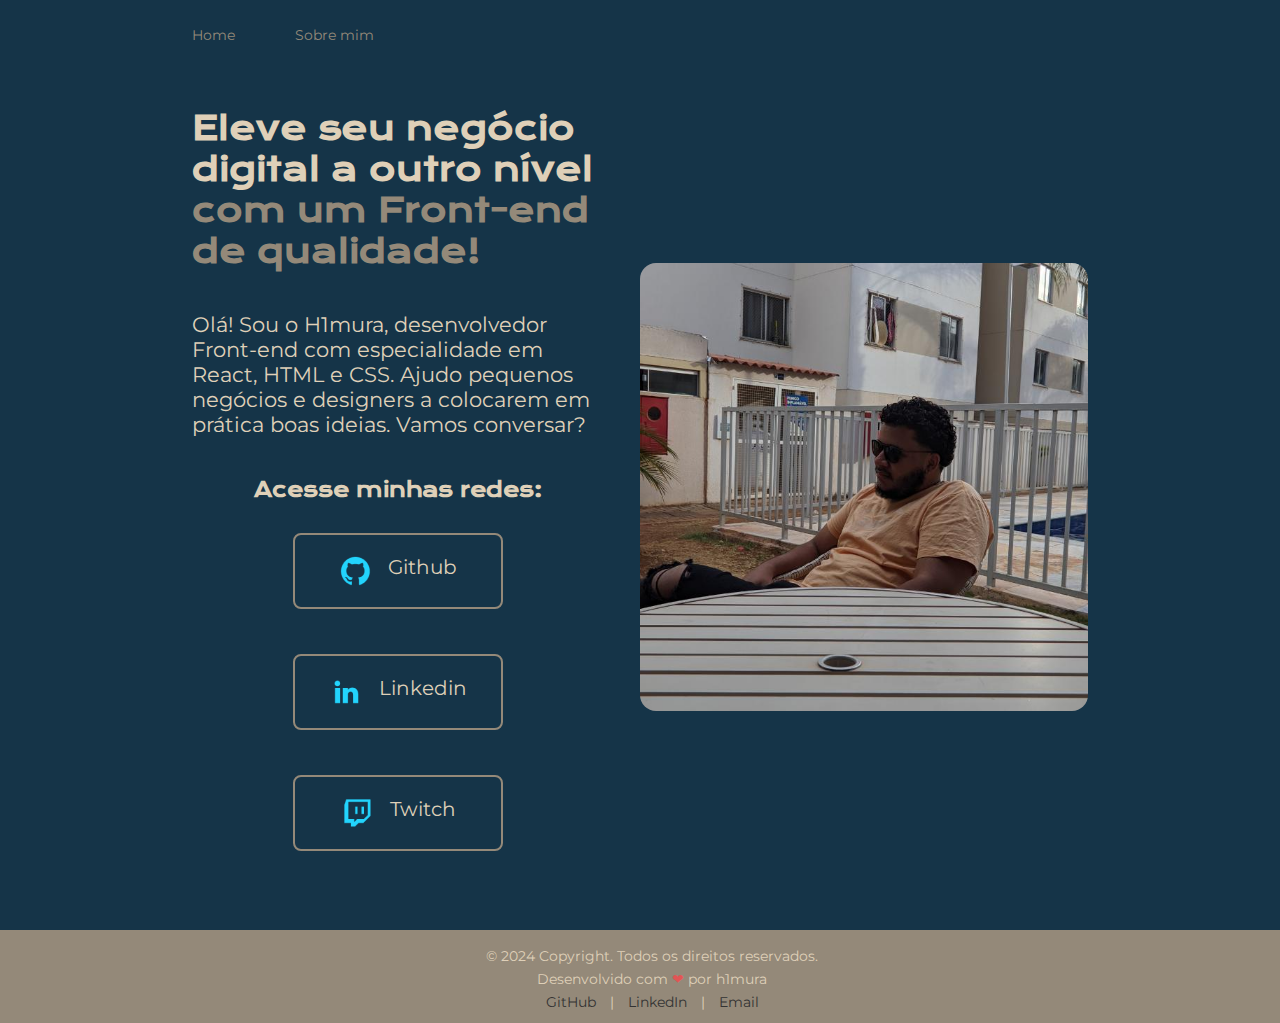
<file: index.html>
<!DOCTYPE html>
<html lang="pt-br">
<head>
  <link rel="stylesheet" href="./assets/css/style.css">
  <meta charset="UTF-8">
  <meta name="viewport" content="width=device-width, initial-scale=1.0">
  <title>Portifolio</title>
</head>
<body>
  <header class="cabecalho">
    <nav class="cabecalho__menu">
      <a class="cabecalho__menu__link" href="/index.html" >Home</a>
      <a class="cabecalho__menu__link" href="/about.html">Sobre mim</a>
    </nav>
  </header>
  <main class="apresent">
    <section class="apresent__content">
      <h1 class="apresent__content__title">Eleve seu negócio digital a outro nível <strong class="title-destaque">com um Front-end de qualidade!</strong></h1>
      <p class="apresent__content__text">Olá! Sou o H1mura, desenvolvedor Front-end com especialidade em React, HTML e CSS. Ajudo pequenos negócios e designers a colocarem em prática boas ideias. Vamos conversar?</p>
      <div class="apresent__links">
        <h2 class="apresent__links__subtitle">Acesse minhas redes:</h2>
        <a class="links" href="https://github.com/devh1mura" target="_blank">
          <img src="/assets/img/github.png" alt="github logo">Github</a>
        <a class="links" href="https://www.linkedin.com/in/matheus-soares-83a721255/" target="_blank"> <img src="/assets/img/linkedin.png" alt="">Linkedin</a>
        <a class="links" href="https://www.twitch.tv/oh1mura" target="_blank"> <img src="./assets/img/twitch.png" alt="">Twitch</a>
    </div>
  </section>
    <img class="apresent-img" src="./assets/img/eu.png" alt="h1mura photo">
  </main>
  <footer class="rodape">
    <p>© 2024 Copyright. Todos os direitos reservados.</p>
    <p>Desenvolvido com <span class="heart">❤</span> por h1mura</p>
    <div class="rodape-links">
        <a href="https://github.com/devh1mura" target="_blank">GitHub</a> |
        <a href="https://www.linkedin.com/in/matheus-soares-83a721255/" target="_blank">LinkedIn</a> |
        <a href="mailto:h1muradev@hotmail.com" target="_blank">Email</a>
    </div>
</footer>

</body>
</html>
</file>
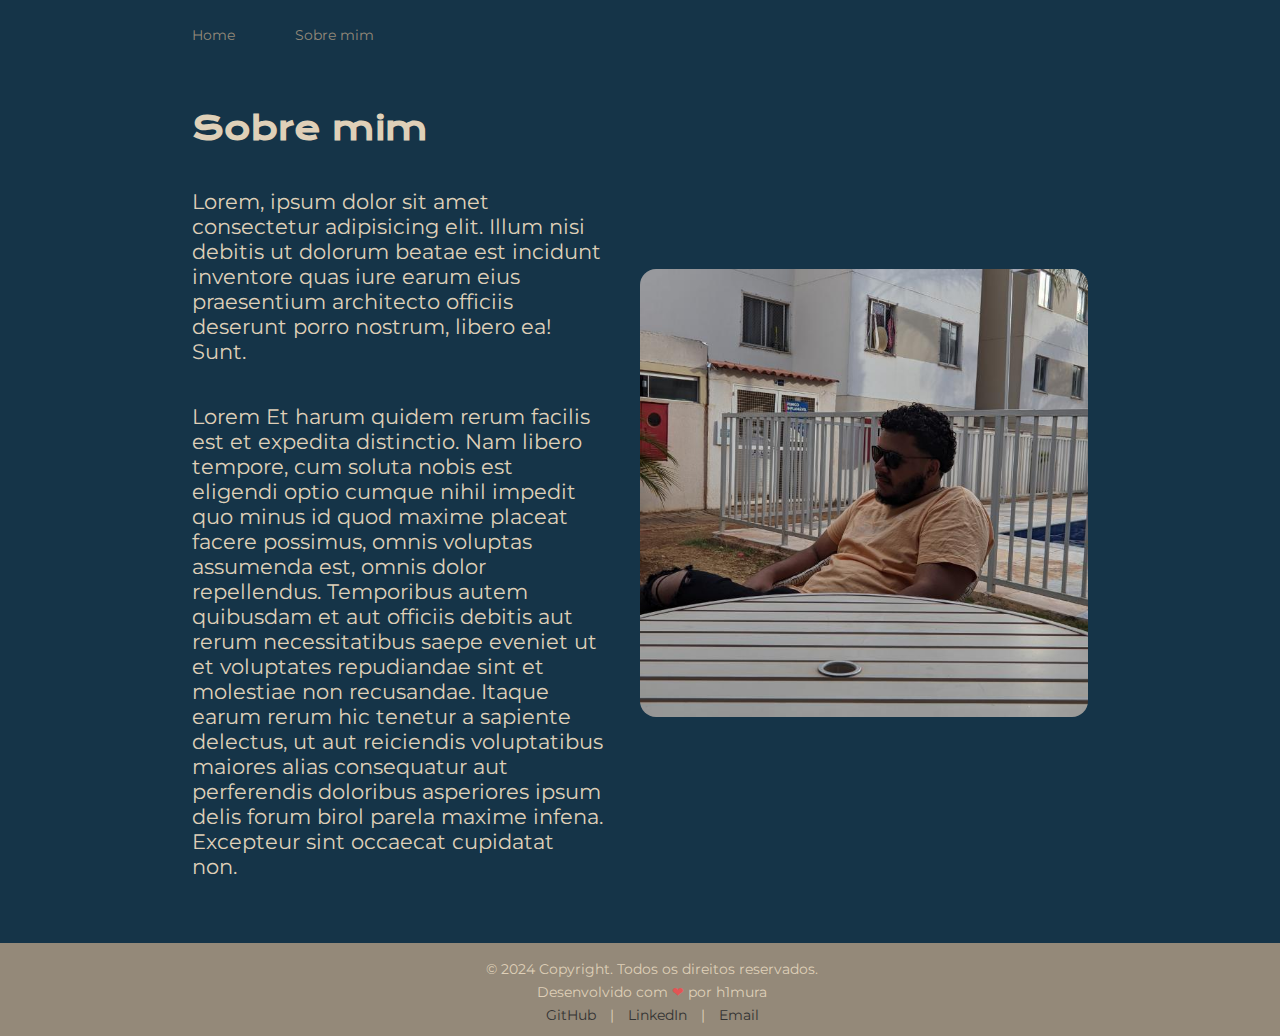
<file: about.html>
<!DOCTYPE html>
<html lang="pt-br">
<head>
  <link rel="stylesheet" href="./assets/css/style.css">
  <meta charset="UTF-8">
  <meta name="viewport" content="width=device-width, initial-scale=1.0">
  <title>Sobre mim</title>
</head>
<body>
  <header class="cabecalho">
    <nav class="cabecalho__menu">
      <a class="cabecalho__menu__link" href="/index.html">Home</a>
      <a class="cabecalho__menu__link" href="/about.html">Sobre mim</a>
    </nav>
  </header>
  <main class="apresent">
    <section class="apresent__content">
      <h1 class="apresent__content__title">Sobre mim</h1>
      <p class="apresent__content__text">Lorem, ipsum dolor sit amet consectetur adipisicing elit. Illum nisi debitis ut dolorum beatae est incidunt inventore quas iure earum eius praesentium architecto officiis deserunt porro nostrum, libero ea! Sunt.</p>
      <p class="apresent__content__text">Lorem                 Et harum quidem rerum facilis est et expedita distinctio. Nam libero tempore, cum soluta nobis est
        eligendi optio cumque nihil impedit quo minus id quod maxime placeat facere possimus, omnis voluptas
        assumenda est, omnis dolor repellendus. Temporibus autem quibusdam et aut officiis debitis aut rerum
        necessitatibus saepe eveniet ut et voluptates repudiandae sint et molestiae non recusandae. Itaque earum
        rerum hic tenetur a sapiente delectus, ut aut reiciendis voluptatibus maiores alias consequatur aut
        perferendis doloribus asperiores ipsum delis forum birol parela maxime infena. Excepteur sint occaecat
        cupidatat non.</p>
    </section>
    <img src="./assets/img/eu.png" alt="h1mura photo" class="apresent-img">
  </main>
  <footer class="rodape">
    <p>© 2024 Copyright. Todos os direitos reservados.</p>
    <p>Desenvolvido com <span class="heart">❤</span> por h1mura</p>
    <div class="rodape-links">
        <a href="https://github.com/devh1mura" target="_blank">GitHub</a> |
        <a href="https://www.linkedin.com/in/matheus-soares-83a721255/" target="_blank">LinkedIn</a> |
        <a href="mailto:h1muradev@hotmail.com" target="_blank">Email</a>
    </div>
  </footer>
</body>
</html>
</file>
<file: assets/css/style.css>
@import url('https://fonts.googleapis.com/css2?family=Krona+One&family=Montserrat&display=swap');


:root {
  --color-primaria:#153448;
  --color-secundaria:#DFD0B8;
  --color-tercearia:#948979;
  --color-hover: #3C5B6F;
}

* {

  margin: 0;
  padding: 0;
}

body {

  box-sizing: border-box;
  background: var(--color-primaria);
  color: var(--color-secundaria);

}

.cabecalho {

  padding: 2% 0% 0% 15%;
}

.cabecalho__menu {

  display: flex;
  gap: 60px;
}

.cabecalho__menu__link {

  font-family: 'Montserrat', sans-serif;
  font-size: 14px;
  font-weight: 600px;
  color: var(--color-tercearia);
  text-decoration: none;
}

.title-destaque {

  color: var(--color-tercearia); 
}

.apresent {

  padding: 5% 15%;
  display: flex;
  align-items: center;
  justify-content: space-between;
  gap: 36px;
}

.apresent__content {

  width: 50%;
  display: flex;
  flex-direction: column;
  gap: 40px;
}

.apresent__content__title {

  font-size: 32px;
  font-family: "Krona One", sans-serif;
}

.apresent__content__text {

  font-size: 21px;
  font-family: "Montserrat" , sans-serif;
}

.apresent__links {

  display: flex;
  justify-content: space-between;
  flex-direction: column;
  align-items: center;
  gap: 15px;
}

.links {

  display: flex;
  justify-content: center;
  border: 2px solid var(--color-tercearia);
  width: 50%;
  text-align: center;
  border-radius: 8px;
  font-size: 20px;
  font-weight: 600px;
  margin: 15px;
  padding: 20px 0;
  text-decoration: none;
  color: var(--color-secundaria);
  font-family: 'Montserrat', sans-serif;
  gap: 16px;
}

.links:hover {

  background-color: var(--color-hover);
}

.apresent__links__subtitle {

  font-family: 'Krona One', sans-serif;
  font-weight: 400px;
  font-size: 20px;
}

.apresent-img {

  border: var(--color-secundaria);
  border-radius: 16px;
  width: 50%;
}

.rodape {

  background: var(--color-tercearia);
  color: var(--color-secundaria);
  text-align: center;
  font-family: 'Montserrat' , sans-serif;
  font-size: 14px;
  font-weight: 400px;
    text-align: center;
    padding: 12px;
    position: relative;
    bottom: 0;
    width: 100%;
}

.rodape p {

    margin: 5px 0;
}

.rodape .heart {

    color: #e25555;
}

.rodape-links a {

    margin: 0 10px;
    text-decoration: none;
    color: #333;
}

.rodape-links a:hover {
  
    text-decoration: underline;
}

@media (max-width: 1023px ) {

  .cabecalho {
    padding: 10%;
  }

  .cabecalho__menu {
    justify-content: center;
  }

  .apresent {
    flex-direction: column-reverse;
    padding: 5%;
  }
  
  .apresent__content {
    width: auto;
  }
}
</file>
